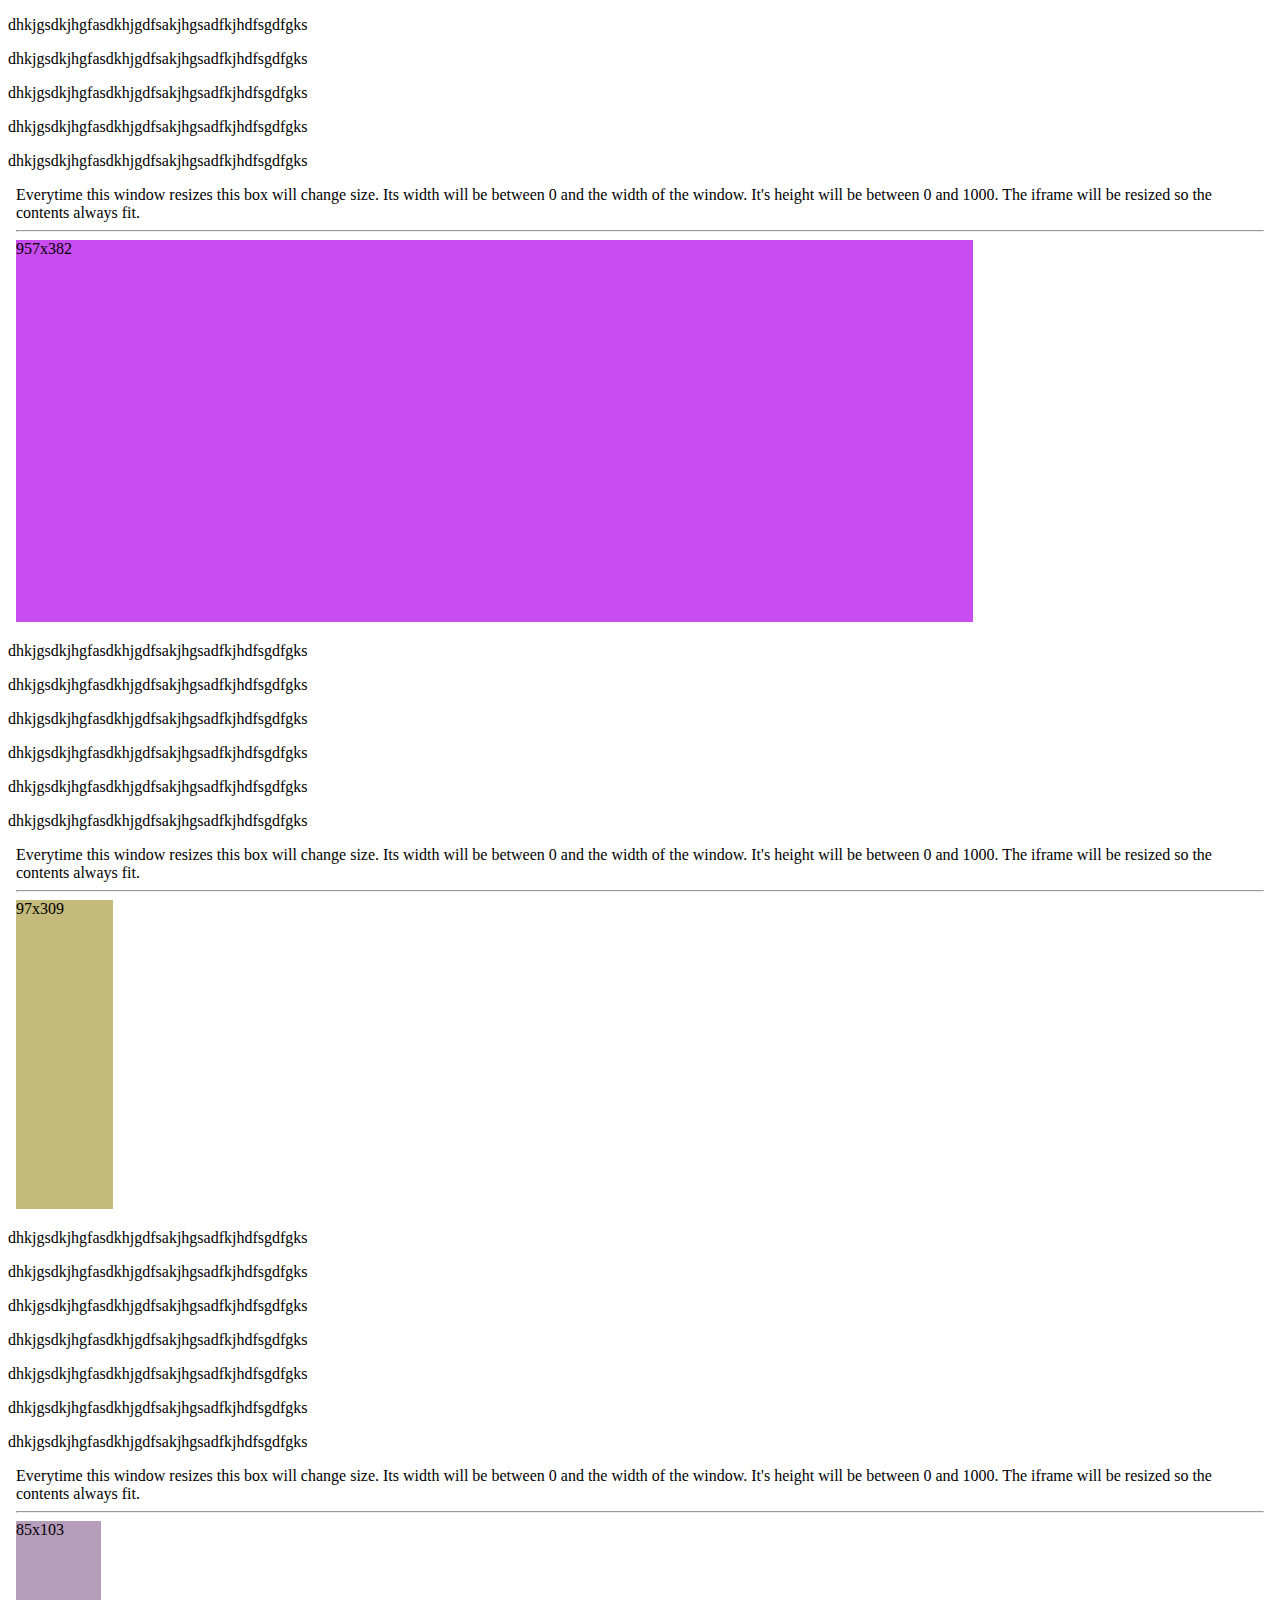
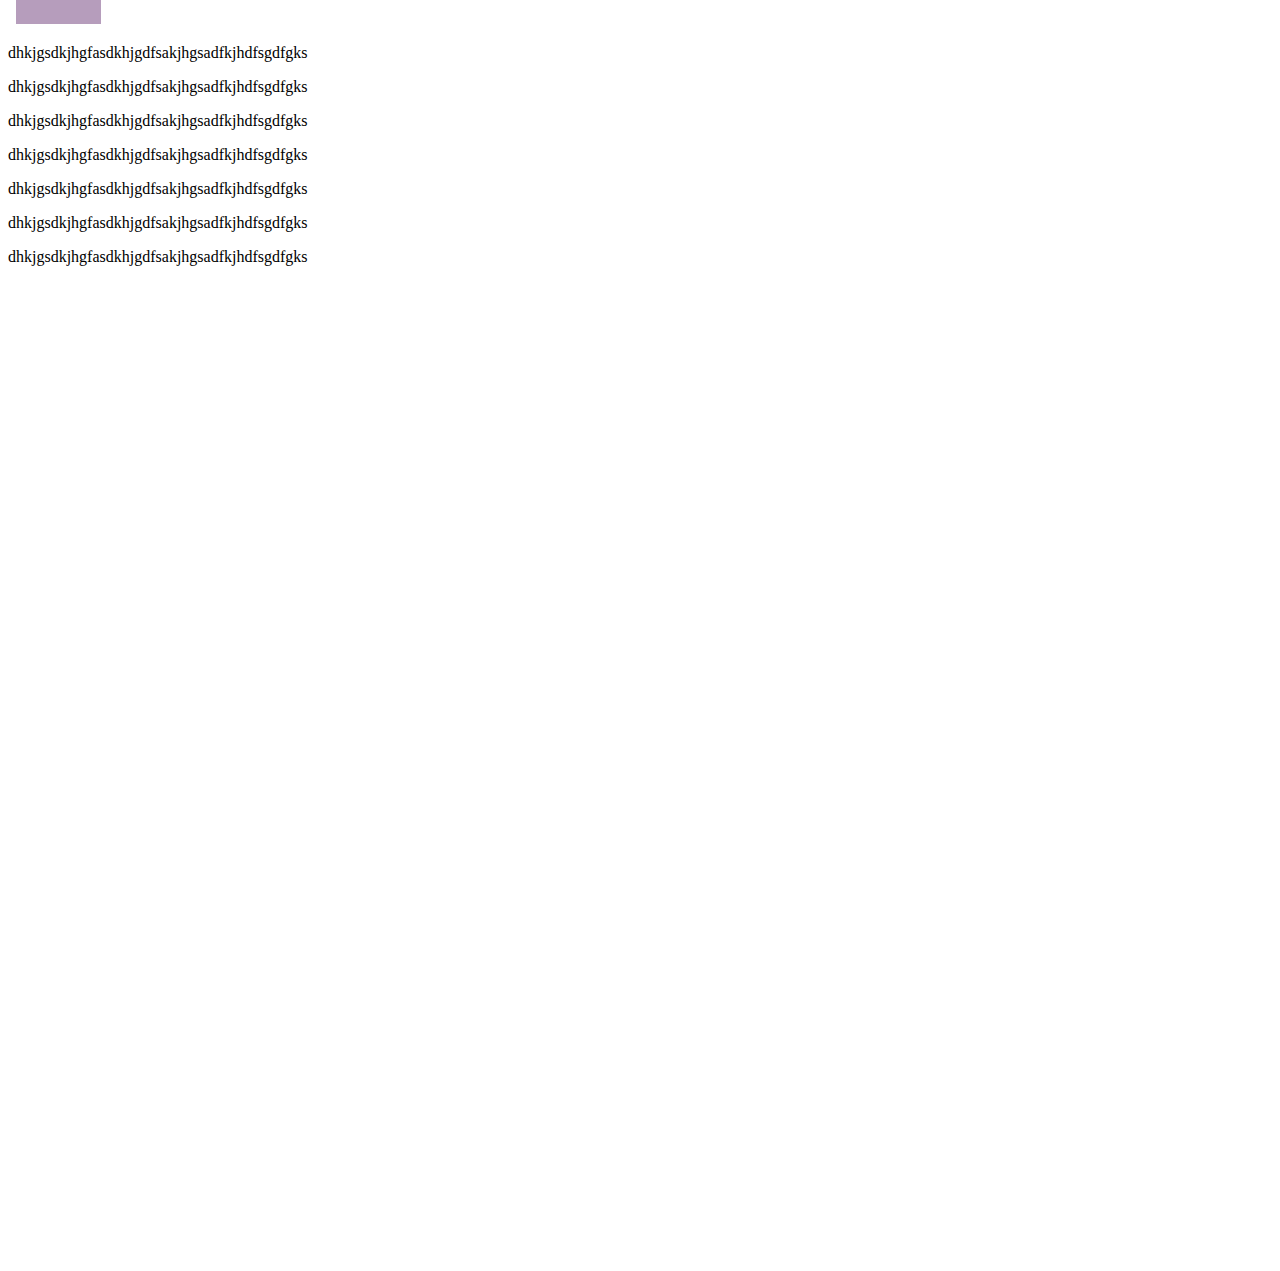
<file: pym/examples/dynamic/index.html>
<!DOCTYPE html>

<html>
<head>
    <meta http-equiv="X-UA-Compatible" content="IE=edge,chrome=1">
    <meta name="viewport" content="width=device-width, initial-scale=1, minimum-scale=1, maximum-scale=1, user-scalable=no" />
</head>
<body>
    <p>dhkjgsdkjhgfasdkhjgdfsakjhgsadfkjhdfsgdfgks</p>
    <p>dhkjgsdkjhgfasdkhjgdfsakjhgsadfkjhdfsgdfgks</p>
    <p>dhkjgsdkjhgfasdkhjgdfsakjhgsadfkjhdfsgdfgks</p>
    <p>dhkjgsdkjhgfasdkhjgdfsakjhgsadfkjhdfsgdfgks</p>
    <p>dhkjgsdkjhgfasdkhjgdfsakjhgsadfkjhdfsgdfgks</p>
    <!-- Put one of these wherever you want a chart -->
    <!-- ID should be unique -->
    <div id="example"></div>
    <p>dhkjgsdkjhgfasdkhjgdfsakjhgsadfkjhdfsgdfgks</p>
    <p>dhkjgsdkjhgfasdkhjgdfsakjhgsadfkjhdfsgdfgks</p>
    <p>dhkjgsdkjhgfasdkhjgdfsakjhgsadfkjhdfsgdfgks</p>
    <p>dhkjgsdkjhgfasdkhjgdfsakjhgsadfkjhdfsgdfgks</p>
    <p>dhkjgsdkjhgfasdkhjgdfsakjhgsadfkjhdfsgdfgks</p>
    <p>dhkjgsdkjhgfasdkhjgdfsakjhgsadfkjhdfsgdfgks</p>
    <!-- Put one of these wherever you want a chart -->
    <!-- ID should be unique -->
    <div id="example2"></div>
    <p>dhkjgsdkjhgfasdkhjgdfsakjhgsadfkjhdfsgdfgks</p>
    <p>dhkjgsdkjhgfasdkhjgdfsakjhgsadfkjhdfsgdfgks</p>
    <p>dhkjgsdkjhgfasdkhjgdfsakjhgsadfkjhdfsgdfgks</p>
    <p>dhkjgsdkjhgfasdkhjgdfsakjhgsadfkjhdfsgdfgks</p>
    <p>dhkjgsdkjhgfasdkhjgdfsakjhgsadfkjhdfsgdfgks</p>
    <p>dhkjgsdkjhgfasdkhjgdfsakjhgsadfkjhdfsgdfgks</p>
    <p>dhkjgsdkjhgfasdkhjgdfsakjhgsadfkjhdfsgdfgks</p>
    <!-- Put one of these wherever you want a chart -->
    <!-- ID should be unique -->
    <div id="example3"></div>
    <p>dhkjgsdkjhgfasdkhjgdfsakjhgsadfkjhdfsgdfgks</p>
    <p>dhkjgsdkjhgfasdkhjgdfsakjhgsadfkjhdfsgdfgks</p>
    <p>dhkjgsdkjhgfasdkhjgdfsakjhgsadfkjhdfsgdfgks</p>
    <p>dhkjgsdkjhgfasdkhjgdfsakjhgsadfkjhdfsgdfgks</p>
    <p>dhkjgsdkjhgfasdkhjgdfsakjhgsadfkjhdfsgdfgks</p>
    <p>dhkjgsdkjhgfasdkhjgdfsakjhgsadfkjhdfsgdfgks</p>
    <p>dhkjgsdkjhgfasdkhjgdfsakjhgsadfkjhdfsgdfgks</p>

    <!-- Put this at the bottom -->
    <script type="text/javascript" src="../../src/pym.js"></script>
    <script>
        var pymParent = new pym.Parent('example', 'child.html', {});
        var another = new pym.Parent('example2', 'child.html', {});
        var third = new window.pym.Parent('example3', 'child.html', {});
    </script>
</body>
</html>
</file>
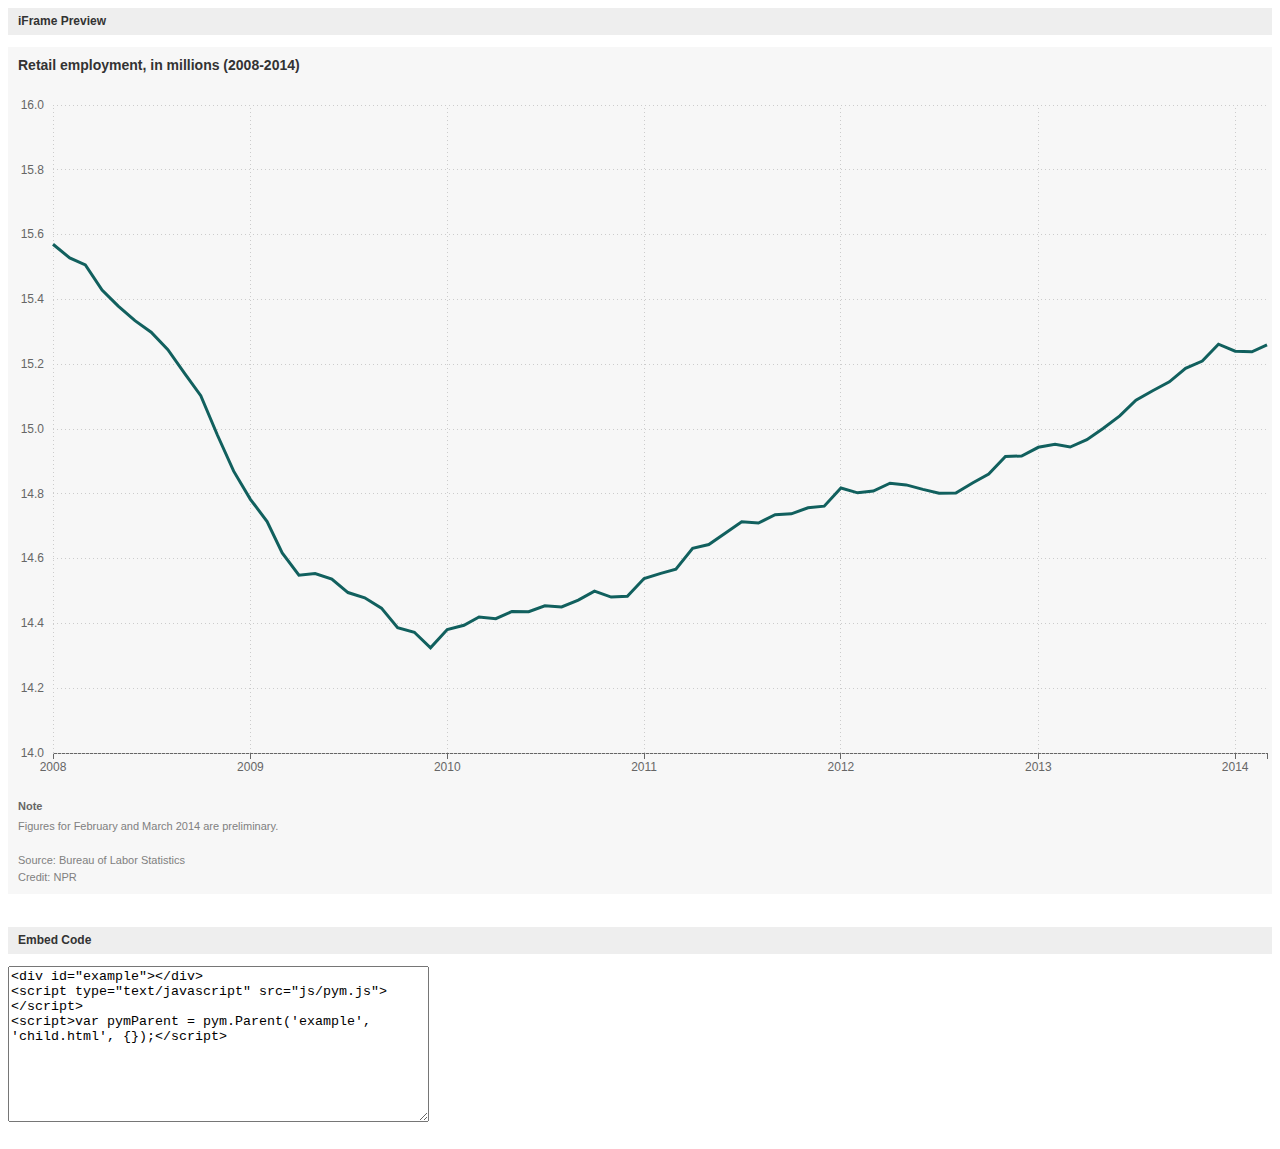
<file: pym/examples/graphic/index.html>
<!DOCTYPE html>
<html>
<head>
    <title>Graphic Embed : NPR</title>
    <meta name="viewport" content="width=device-width, initial-scale=1, minimum-scale=1, maximum-scale=1, user-scalable=no" />
    <style>
        body {
            font: 14px/1.4 Arial, Helvetica, sans-serif;
            color: #333;
        }
        h3 {
            margin: 0 0 1em 0;
            color: #333;
            font-size: 12px;
            background-color: #eee;
            padding: 5px 10px;
        }
        p { margin: 0 0 1em 0; }
        p.note {
            font-size: 12px;
            color: #666;
        }
        textarea {
            display: block;
            margin-bottom: 2em;
        }
        #example {
            margin-bottom: 2em;
        }
    </style>
</head>
<body>

    <h3>iFrame Preview</h3>

    <div id="example"></div>

    <h3>Embed Code</h3>

<!-- textarea contents -->
    <textarea readonly="readonly" rows="10" cols="50">
<div id="example"></div>
<script type="text/javascript" src="js/pym.js"></script>
<script>var pymParent = pym.Parent('example', 'child.html', {});</script>
    </textarea>
<!-- end textarea contents -->

    <script type="text/javascript" src="../../src/pym.js"></script>
    <script>var pymParent = new pym.Parent('example', 'child.html', {});</script>
</body>
</html>
</file>
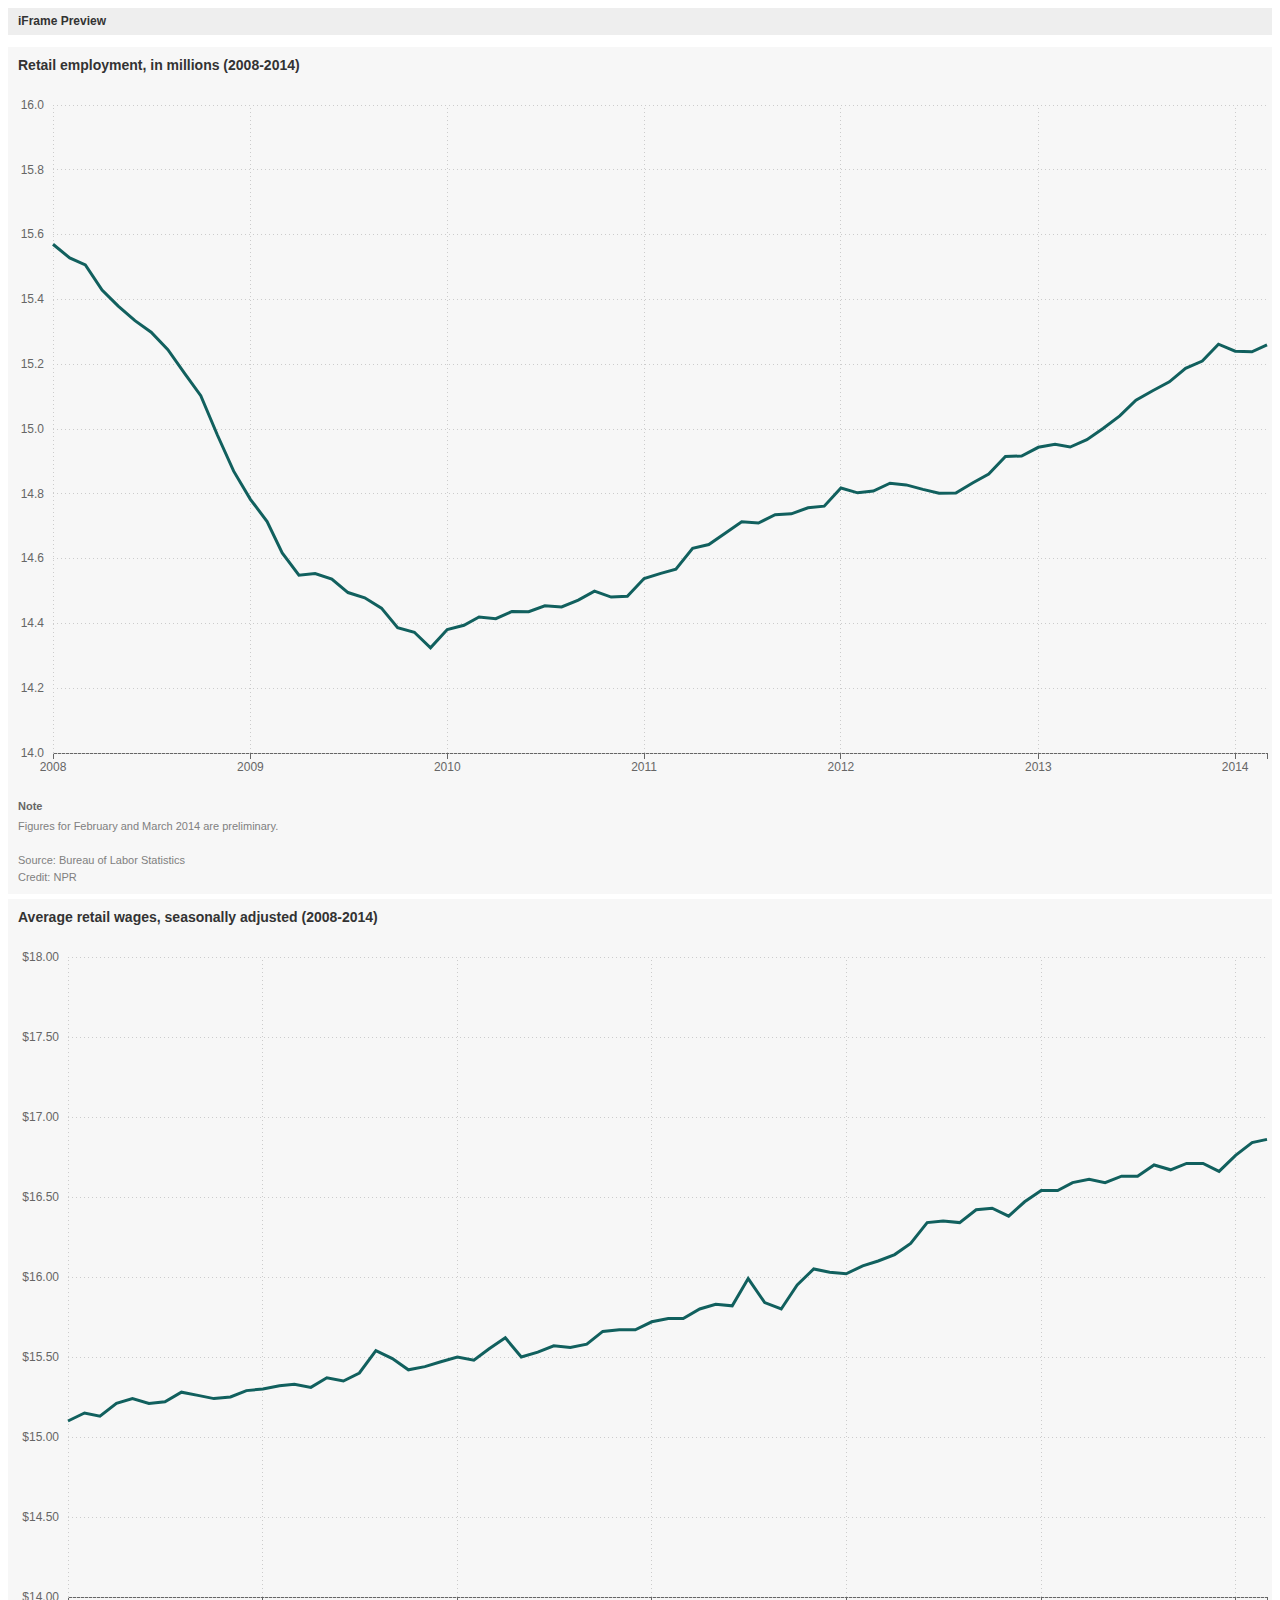
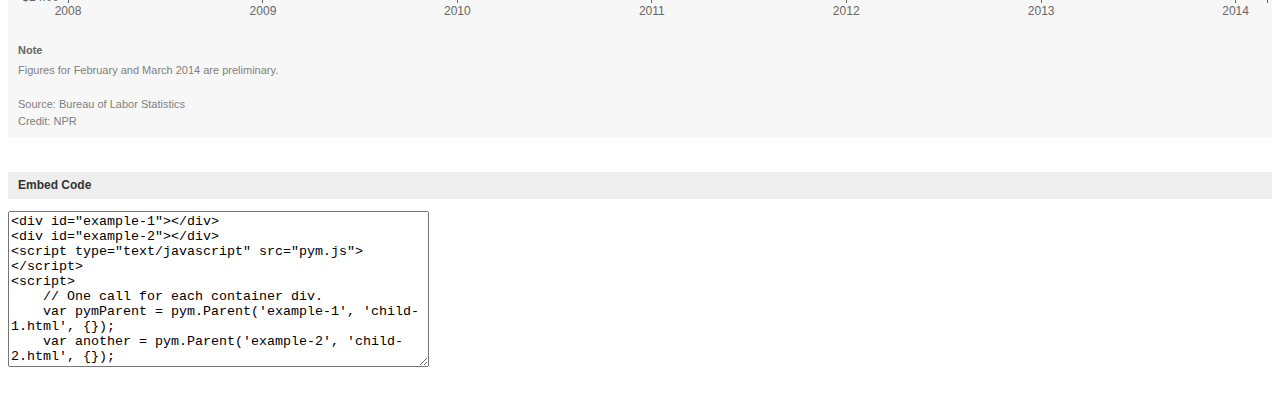
<file: pym/examples/multiple/index.html>
<!DOCTYPE html>
<html>
<head>
    <title>Graphic Embed : NPR</title>
    <meta name="viewport" content="width=device-width, initial-scale=1, minimum-scale=1, maximum-scale=1, user-scalable=no" />
    <style>
        body {
            font: 14px/1.4 Arial, Helvetica, sans-serif;
            color: #333;
        }
        h3 {
            margin: 0 0 1em 0;
            color: #333;
            font-size: 12px;
            background-color: #eee;
            padding: 5px 10px;
        }
        p { margin: 0 0 1em 0; }
        p.note {
            font-size: 12px;
            color: #666;
        }
        textarea {
            display: block;
            margin-bottom: 2em;
        }
        #example-2 {
            margin-bottom: 2em;
        }
    </style>
</head>
<body>

    <h3>iFrame Preview</h3>
    <div id="example-1"></div>
    <div id="example-2"></div>

    <h3>Embed Code</h3>

<!-- textarea contents -->
    <textarea readonly="readonly" rows="10" cols="50">
<div id="example-1"></div>
<div id="example-2"></div>
<script type="text/javascript" src="pym.js"></script>
<script>
    // One call for each container div.
    var pymParent = pym.Parent('example-1', 'child-1.html', {});
    var another = pym.Parent('example-2', 'child-2.html', {});
</script>
    </textarea>
<!-- end textarea contents -->

    <script type="text/javascript" src="../../src/pym.js"></script>
    <script>
        // One call for each container div.
        var pymParent = new pym.Parent('example-1', 'child-1.html', {});
        var another = new pym.Parent('example-2', 'child-2.html', {});
    </script>

</body>
</html>
</file>
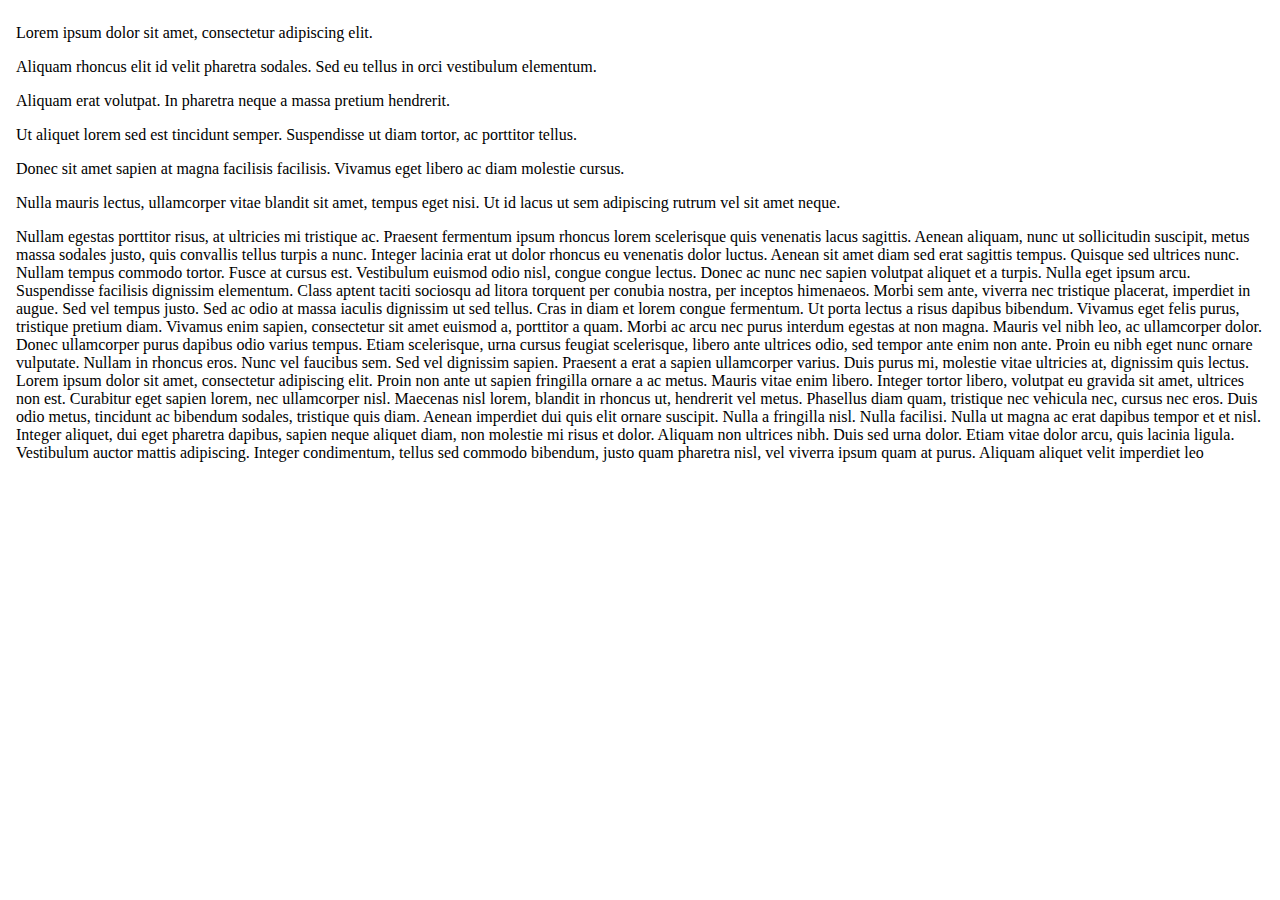
<file: pym/examples/simple/index.html>
<!DOCTYPE html>

<html>
<head>
    <meta http-equiv="X-UA-Compatible" content="IE=edge,chrome=1">
    <meta name="viewport" content="width=device-width, initial-scale=1, minimum-scale=1, maximum-scale=1, user-scalable=no" />

</head>
<body>
    <div id="example"></div>
    <script type="text/javascript" src="../../src/pym.js"></script>
    <script>var pymParent = pym.Parent('example', 'child.html', {});</script>
</body>
</html>
</file>
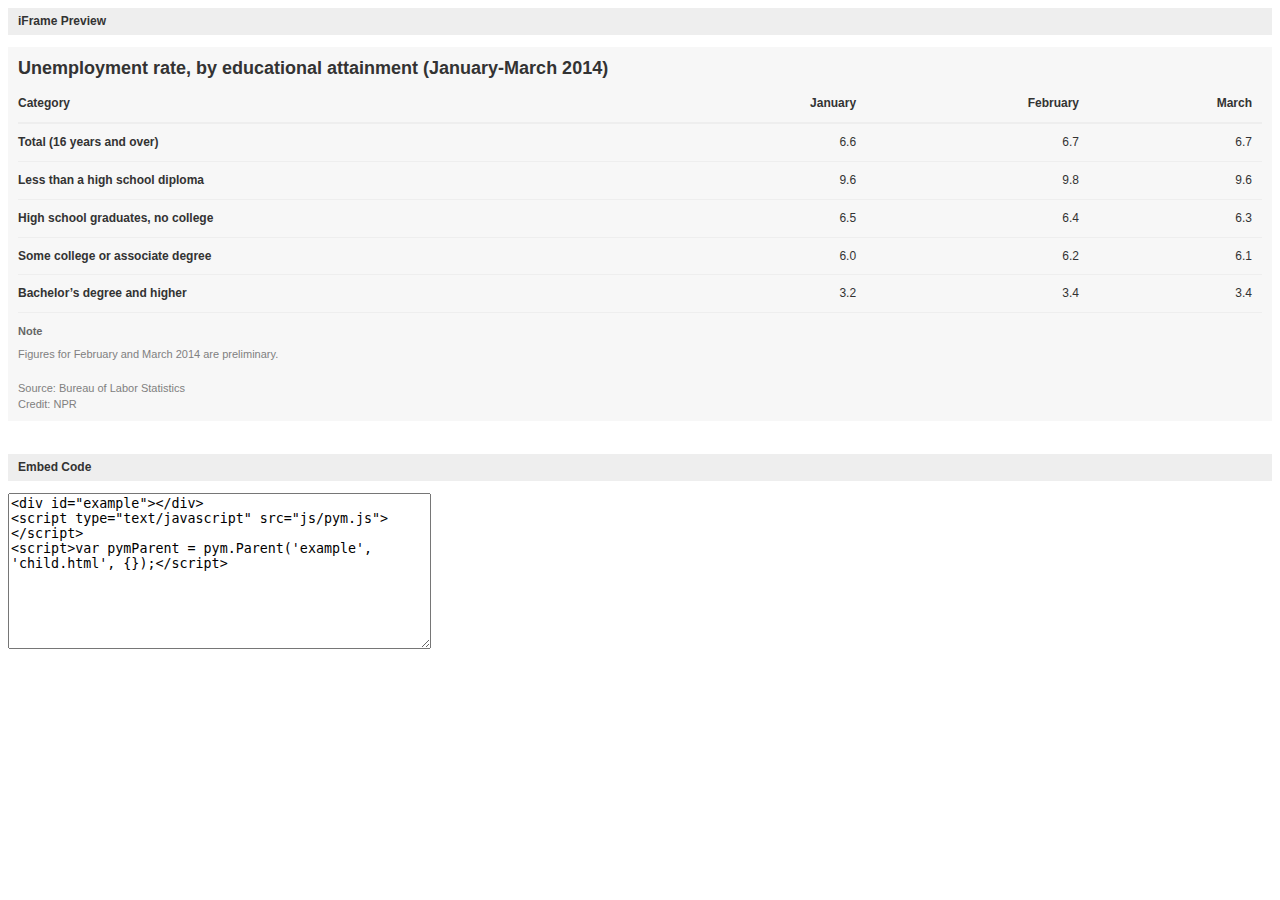
<file: pym/examples/table/index.html>
<!DOCTYPE html>
<html>
<head>
    <title>Graphic Embed : NPR</title>
    <meta name="viewport" content="width=device-width, initial-scale=1, minimum-scale=1, maximum-scale=1, user-scalable=no" />
    <style>
        body {
            font: 14px/1.4 Arial, Helvetica, sans-serif;
            color: #333;
        }
        h3 {
            margin: 0 0 1em 0;
            color: #333;
            font-size: 12px;
            background-color: #eee;
            padding: 5px 10px;
        }
        p { margin: 0 0 1em 0; }
        p.note {
            font-size: 12px;
            color: #666;
        }
        textarea {
            display: block;
            margin-bottom: 2em;
        }
        #example {
            margin-bottom: 2em;
        }
    </style>
</head>
<body>
    <h3>iFrame Preview</h3>

    <div id="example"></div>

    <h3>Embed Code</h3>

<!-- textarea contents -->
    <textarea readonly="readonly" rows="10" cols="50">
<div id="example"></div>
<script type="text/javascript" src="js/pym.js"></script>
<script>var pymParent = pym.Parent('example', 'child.html', {});</script>
    </textarea>
<!-- end textarea contents -->


    <script type="text/javascript" src="../../src/pym.js"></script>
    <script>
        var pymParent = new pym.Parent('example', 'child.html', {});
    </script>

</body>
</html>
</file>
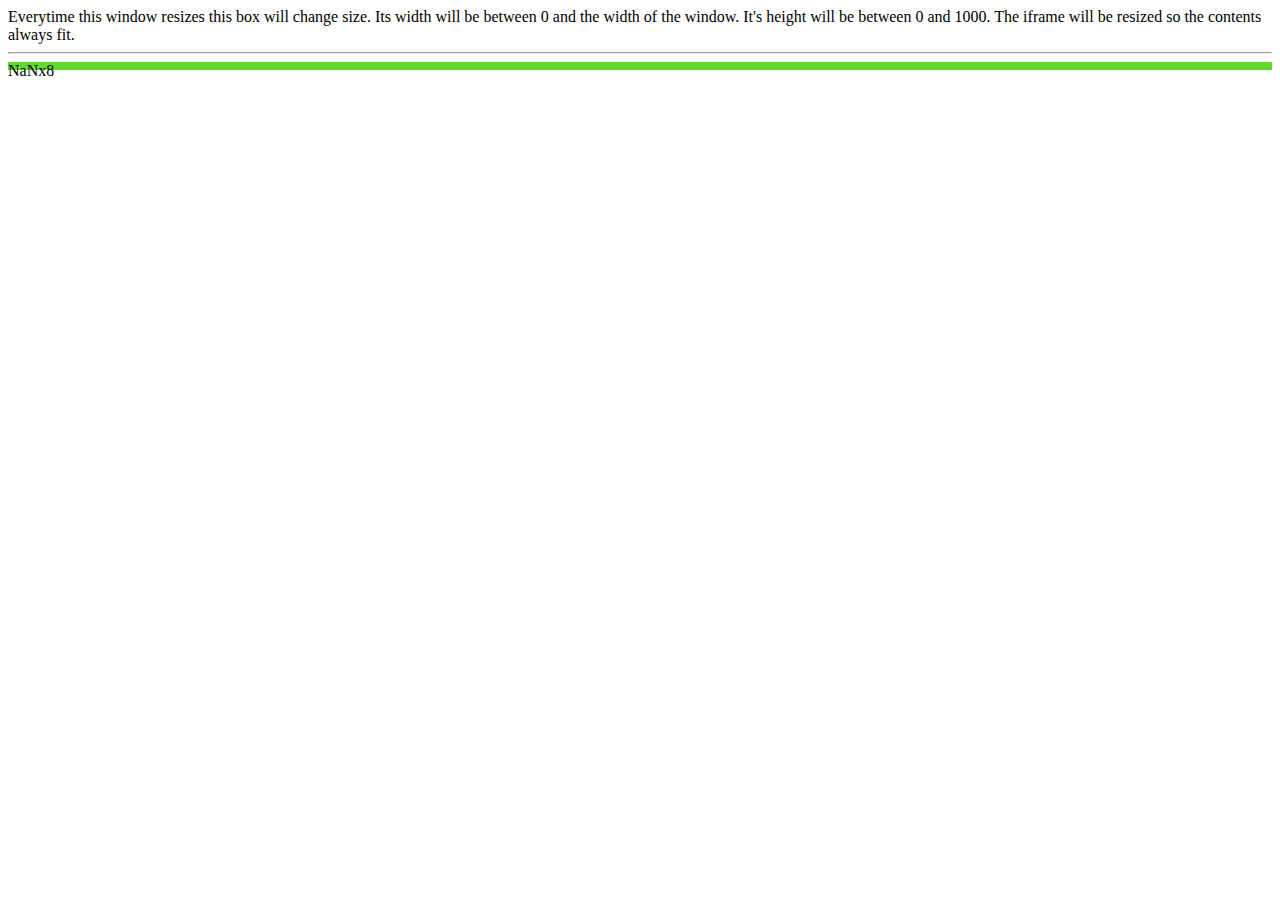
<file: pym/examples/dynamic/child.html>
<!DOCTYPE html>

<html>
<head>
    <meta http-equiv="X-UA-Compatible" content="IE=edge,chrome=1">
    <meta name="viewport" content="width=device-width, initial-scale=1, minimum-scale=1, maximum-scale=1, user-scalable=no" />
</head>
<body>
    Everytime this window resizes this box will change size. Its width will be between 0 and the width of the window. It's height will be between 0 and 1000. The iframe will be resized so the contents always fit.

    <hr />

    <div id="box">
        <span id="dimensions"></span>
    </div>

    <script src="https://ajax.googleapis.com/ajax/libs/jquery/1.8.0/jquery.min.js"></script>
    <script type="text/javascript" src="../../src/pym.js"></script>
    <script type="text/javascript">
        var $box = $('#box');
        var $dimensions = $('#dimensions');

        // This is the callback function.
        // In this case, it's drawing boxes. But you can do ANYTHING.
        // Note: This is called with the width of the parent as an argument.
        function drawBox(width) {
            var boxWidth = Math.floor(Math.random() * width);
            var boxHeight = Math.floor(Math.random() * 1000);
            var color = '#' + Math.floor(Math.random()*16777215).toString(16);

            $box.css({
                'width': boxWidth + 'px',
                'height': boxHeight + 'px',
                'background-color': color
            });

            $dimensions.text(boxWidth + 'x' + boxHeight);
        }

        var pymChild = new pym.Child({ renderCallback: drawBox });
    </script>
</body>
</html>
</file>
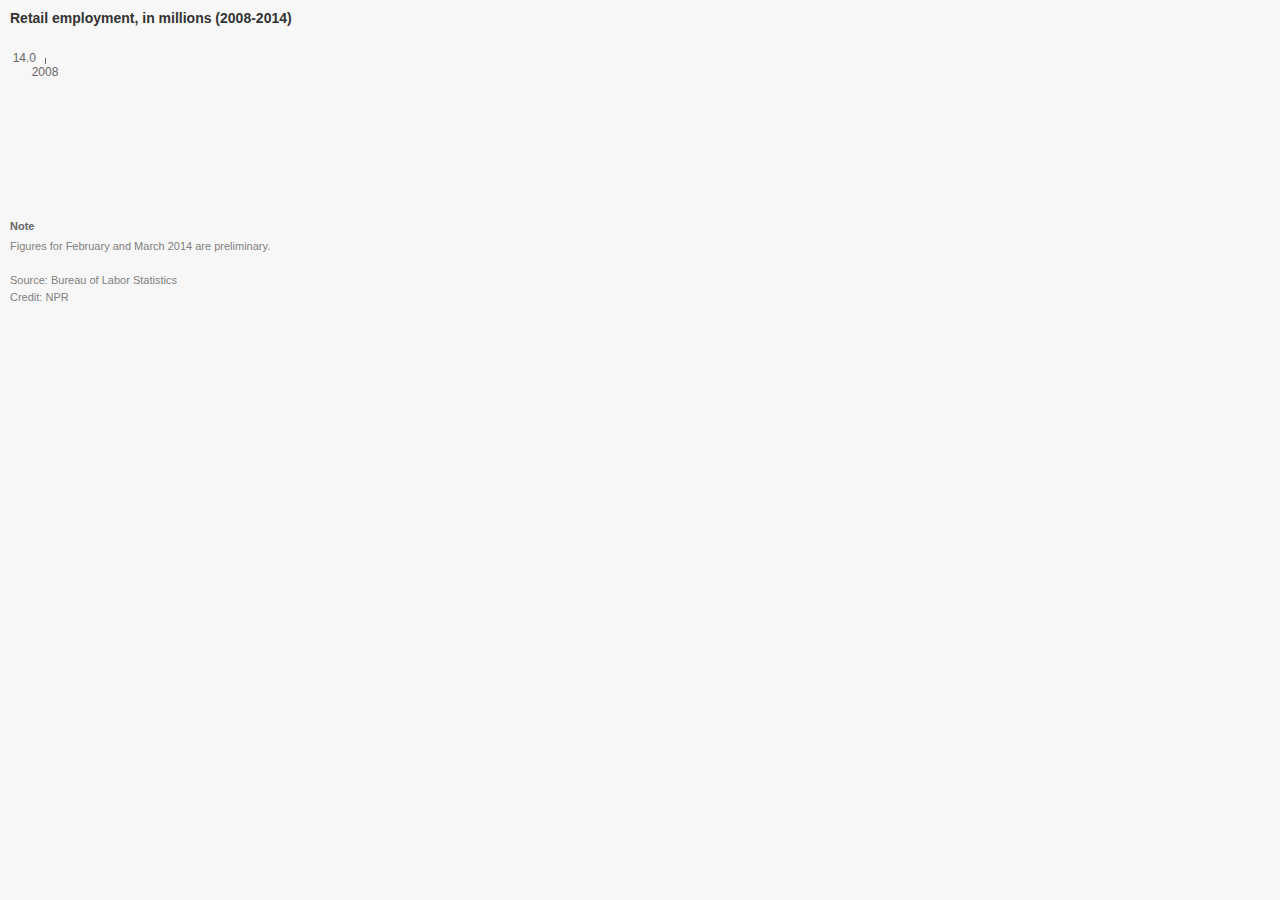
<file: pym/examples/graphic/child.html>
<!DOCTYPE html>
<html lang="en">

<head>
    <title>Responsive iFrame Test With Graphic</title>

    <meta name="description" content="">
    <meta http-equiv="X-UA-Compatible" content="IE=edge" />
    <meta name="viewport" content="width=device-width, initial-scale=1, minimum-scale=1, maximum-scale=1, user-scalable=no" />
    <meta http-equiv="content-type" content="text/html; charset=utf-8" />
    <link rel="shortcut icon" href="http://media.npr.org/favicon.ico" />

    <style type="text/css">
        /* base styles */
        html { -webkit-text-size-adjust: none; /* prevent font scaling in landscape */ }

        body {
            margin: 0;
            padding: 10px;
            background-color: #F7F7F7;
            font-family: Arial, Helvetica, sans-serif;
        }

        h1 {
            margin: 0 0 22px 0;
            font-size: 14px;
            color: #333;
        }

        h3 {
            font-weight: normal;
            color: #333;
            font-size: 16px;
            margin: 0 0 11px 0;
        }

        a, a:link, a:visited {
            color: #4774CC;
            text-decoration: none;
        }
        a:hover, a:active { opacity: 0.7; }

        .footnotes { margin-bottom: 20px; }
        .footnotes h4 {
            margin: 2px 0 7px 0;
            color: #666;
            font-size: 11px;
        }
        .footnotes p,
        .footer p {
            margin: 2px 0 0 0;
            font-size: 11px;
            line-height: 1.3;
            color: #808080;
        }

        /* chart */
        #graphic {
            width: 100%;
        }
        #graphic:before,
        #graphic:after {
            content: " "; /* 1 */
            display: table; /* 2 */
        }
        #graphic:after { clear: both; }

        #graphic img {
            max-width: 100%;
            height: auto;
        }

        #graphic svg {
            font-family: Arial, Helvetica, sans-serif;
            margin-bottom: 1em;
        }
        #graphic .axis {
            font-size: 12px;
            fill: #666;
        }
        #graphic .axis path,
        #graphic .axis line {
            fill: none;
            stroke: #666;
            shape-rendering: crispEdges;
        }
        #graphic .axis.y path { display: none; }
        #graphic .axis.y .tick line { display: none; }
        #graphic .grid path { display: none; }
        #graphic .grid .tick {
            stroke: #ccc;
            stroke-dasharray: 1px 3px;
            stroke-width: 1px;
            shape-rendering: crispEdges;
        }
        #graphic .line {
            fill: none;
            stroke-width: 3px;
        }

        #graphic .bars rect { fill: #17807E; }
        #graphic .label text,
        #graphic .value text {
            font-weight: normal;
            font-size: 12px;
            fill: #333;
            text-align: right;
        }
        #graphic .value text {
            fill: #fff;
            font-size: 11px;
        }

        #graphic .key {
            font-family: Arial, Helvetica, sans-serif;
            margin: 0 0 1em 0;
            padding: 0;
            list-style-type: none;
        }

        #graphic .key .key-item {
            display: inline-block;
            margin: 0 18px 0 0;
            padding: 0;
            line-height: 15px;
        }

        #graphic .key .key-item b {
            display: inline-block;
            width: 15px;
            height: 15px;
            margin-right: 6px;
            float: left;
        }

        #graphic .key .key-item label {
            white-space: nowrap;
            font-size: 12px;
            color: #333;
            font-weight: normal;
        }

        .line-0 { stroke: #11605E; }
        .line-1 { stroke: #8BC0BF; }

        .key-0 b { background-color: #11605E; }
        .key-1 b { background-color: #8BC0BF; }
    </style>

</head>
<body>
    <h1>Retail employment, in millions (2008-2014)</h1>

    <div id="graphic"><img src="fallback.png" alt="[Chart]" /></div>

    <div class="footnotes">
        <h4>Note</h4>
        <p>Figures for February and March 2014 are preliminary.</p>
    </div>

    <div class="footer">
        <p>Source: Bureau of Labor Statistics</p>
        <p>Credit: NPR</p>
    </div>


    <script src="js/lib/jquery.js" type="text/javascript"></script>
    <script src="js/lib/d3.v3.min.js" type="text/javascript"></script>
    <script src="js/lib/modernizr.svg.min.js" type="text/javascript"></script>
    <script src="../../src/pym.js" type="text/javascript"></script>
    <script src="js/graphic.js" type="text/javascript"></script>
</body>
</html>
</file>
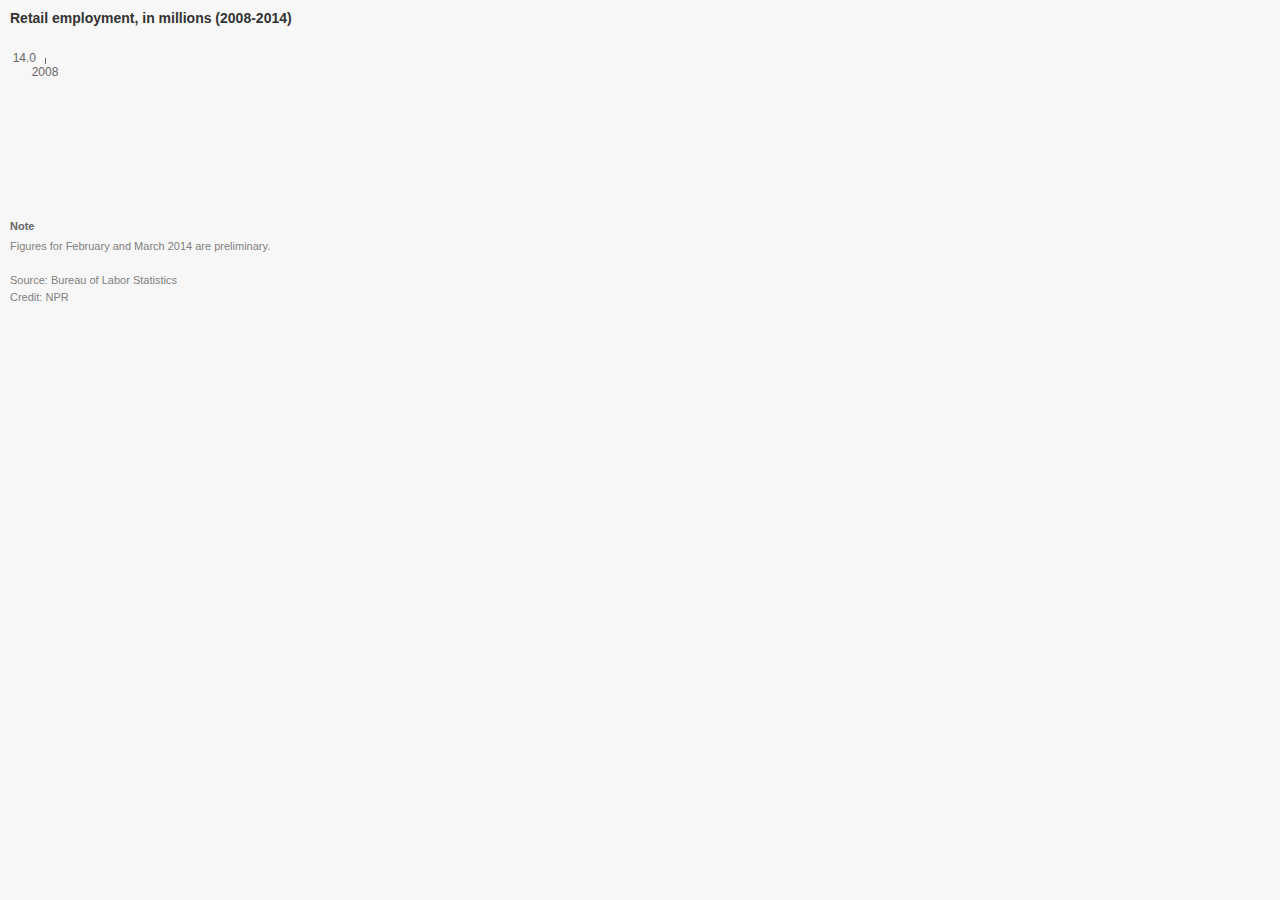
<file: pym/examples/multiple/child-1.html>
<!DOCTYPE html>
<html lang="en">

<head>
    <title>Responsive iFrame Test With Graphic</title>

    <meta name="description" content="">
    <meta http-equiv="X-UA-Compatible" content="IE=edge" />
    <meta name="viewport" content="width=device-width, initial-scale=1, minimum-scale=1, maximum-scale=1, user-scalable=no" />
    <meta http-equiv="content-type" content="text/html; charset=utf-8" />
    <link rel="shortcut icon" href="http://media.npr.org/favicon.ico" />

    <style type="text/css">
        /* base styles */
        html { -webkit-text-size-adjust: none; /* prevent font scaling in landscape */ }

        body {
            margin: 0;
            padding: 10px;
            background-color: #F7F7F7;
            font-family: Arial, Helvetica, sans-serif;
        }

        h1 {
            margin: 0 0 22px 0;
            font-size: 14px;
            color: #333;
        }

        h3 {
            font-weight: normal;
            color: #333;
            font-size: 16px;
            margin: 0 0 11px 0;
        }

        a, a:link, a:visited {
            color: #4774CC;
            text-decoration: none;
        }
        a:hover, a:active { opacity: 0.7; }

        .footnotes { margin-bottom: 20px; }
        .footnotes h4 {
            margin: 2px 0 7px 0;
            color: #666;
            font-size: 11px;
        }
        .footnotes p,
        .footer p {
            margin: 2px 0 0 0;
            font-size: 11px;
            line-height: 1.3;
            color: #808080;
        }

        /* chart */
        #graphic {
            width: 100%;
        }
        #graphic:before,
        #graphic:after {
            content: " "; /* 1 */
            display: table; /* 2 */
        }
        #graphic:after { clear: both; }

        #graphic img {
            max-width: 100%;
            height: auto;
        }

        #graphic svg {
            font-family: Arial, Helvetica, sans-serif;
            margin-bottom: 1em;
        }
        #graphic .axis {
            font-size: 12px;
            fill: #666;
        }
        #graphic .axis path,
        #graphic .axis line {
            fill: none;
            stroke: #666;
            shape-rendering: crispEdges;
        }
        #graphic .axis.y path { display: none; }
        #graphic .axis.y .tick line { display: none; }
        #graphic .grid path { display: none; }
        #graphic .grid .tick {
            stroke: #ccc;
            stroke-dasharray: 1px 3px;
            stroke-width: 1px;
            shape-rendering: crispEdges;
        }
        #graphic .line {
            fill: none;
            stroke-width: 3px;
        }

        #graphic .bars rect { fill: #17807E; }
        #graphic .label text,
        #graphic .value text {
            font-weight: normal;
            font-size: 12px;
            fill: #333;
            text-align: right;
        }
        #graphic .value text {
            fill: #fff;
            font-size: 11px;
        }

        #graphic .key {
            font-family: Arial, Helvetica, sans-serif;
            margin: 0 0 1em 0;
            padding: 0;
            list-style-type: none;
        }

        #graphic .key .key-item {
            display: inline-block;
            margin: 0 18px 0 0;
            padding: 0;
            line-height: 15px;
        }

        #graphic .key .key-item b {
            display: inline-block;
            width: 15px;
            height: 15px;
            margin-right: 6px;
            float: left;
        }

        #graphic .key .key-item label {
            white-space: nowrap;
            font-size: 12px;
            color: #333;
            font-weight: normal;
        }

        .line-0 { stroke: #11605E; }
        .line-1 { stroke: #8BC0BF; }

        .key-0 b { background-color: #11605E; }
        .key-1 b { background-color: #8BC0BF; }
    </style>

</head>
<body>
    <h1>Retail employment, in millions (2008-2014)</h1>

    <div id="graphic"><img src="fallback-1.png" alt="[Chart]" /></div>

    <div class="footnotes">
        <h4>Note</h4>
        <p>Figures for February and March 2014 are preliminary.</p>
    </div>

    <div class="footer">
        <p>Source: Bureau of Labor Statistics</p>
        <p>Credit: NPR</p>
    </div>


    <script src="js/lib/jquery.js" type="text/javascript"></script>
    <script src="js/lib/d3.v3.min.js" type="text/javascript"></script>
    <script src="js/lib/modernizr.svg.min.js" type="text/javascript"></script>
    <script src="../../src/pym.js" type="text/javascript"></script>
    <script src="js/graphic-1.js" type="text/javascript"></script>
</body>
</html>
</file>
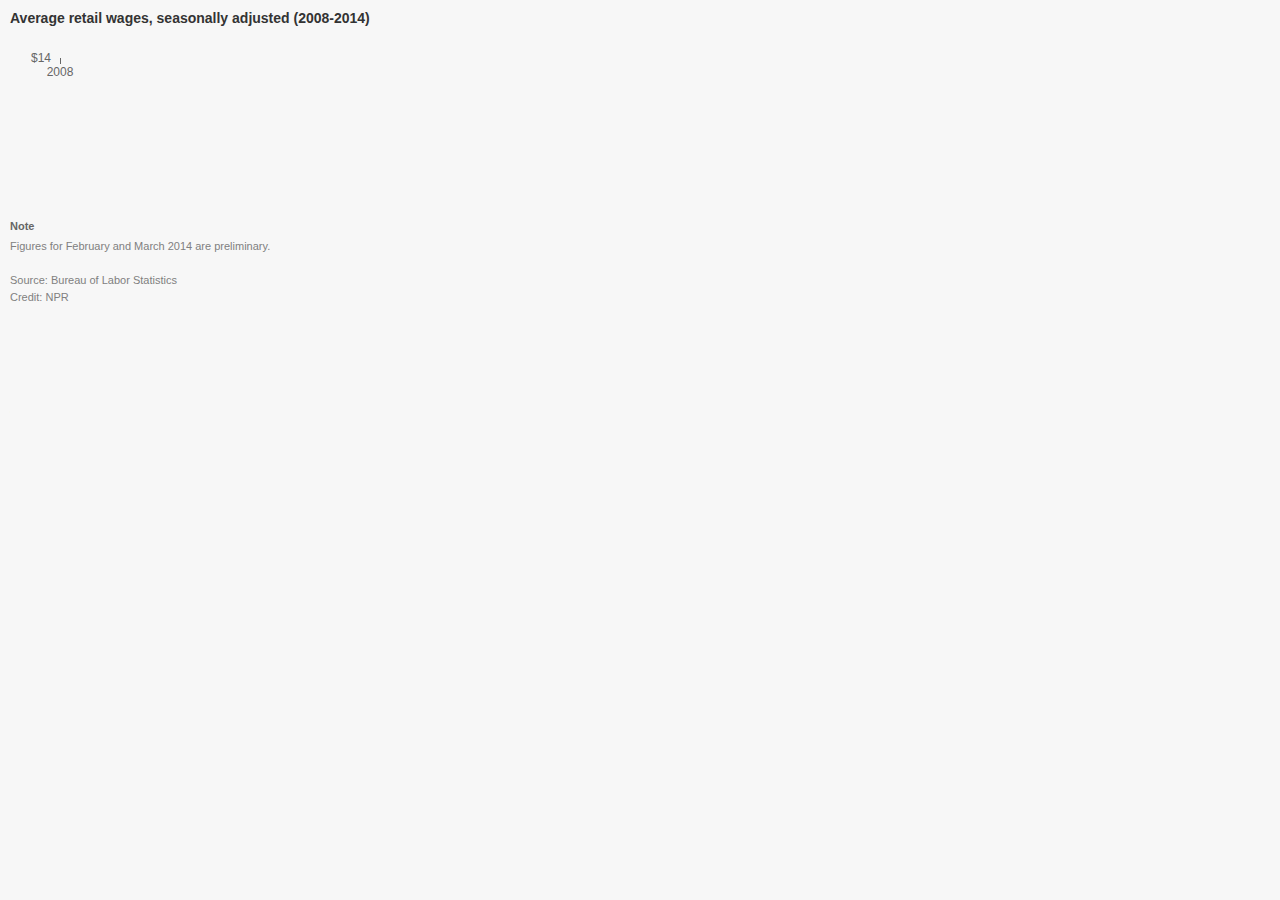
<file: pym/examples/multiple/child-2.html>
<!DOCTYPE html>
<html lang="en">

<head>
    <title>Responsive iFrame Test With Graphic</title>

    <meta name="description" content="">
    <meta http-equiv="X-UA-Compatible" content="IE=edge" />
    <meta name="viewport" content="width=device-width, initial-scale=1, minimum-scale=1, maximum-scale=1, user-scalable=no" />
    <meta http-equiv="content-type" content="text/html; charset=utf-8" />
    <link rel="shortcut icon" href="http://media.npr.org/favicon.ico" />

    <style type="text/css">
        /* base styles */
        html { -webkit-text-size-adjust: none; /* prevent font scaling in landscape */ }

        body {
            margin: 0;
            padding: 10px;
            background-color: #F7F7F7;
            font-family: Arial, Helvetica, sans-serif;
        }

        h1 {
            margin: 0 0 22px 0;
            font-size: 14px;
            color: #333;
        }

        h3 {
            font-weight: normal;
            color: #333;
            font-size: 16px;
            margin: 0 0 11px 0;
        }

        a, a:link, a:visited {
            color: #4774CC;
            text-decoration: none;
        }
        a:hover, a:active { opacity: 0.7; }

        .footnotes { margin-bottom: 20px; }
        .footnotes h4 {
            margin: 2px 0 7px 0;
            color: #666;
            font-size: 11px;
        }
        .footnotes p,
        .footer p {
            margin: 2px 0 0 0;
            font-size: 11px;
            line-height: 1.3;
            color: #808080;
        }

        /* chart */
        #graphic {
            width: 100%;
        }
        #graphic:before,
        #graphic:after {
            content: " "; /* 1 */
            display: table; /* 2 */
        }
        #graphic:after { clear: both; }

        #graphic img {
            max-width: 100%;
            height: auto;
        }

        #graphic svg {
            font-family: Arial, Helvetica, sans-serif;
            margin-bottom: 1em;
        }
        #graphic .axis {
            font-size: 12px;
            fill: #666;
        }
        #graphic .axis path,
        #graphic .axis line {
            fill: none;
            stroke: #666;
            shape-rendering: crispEdges;
        }
        #graphic .axis.y path { display: none; }
        #graphic .axis.y .tick line { display: none; }
        #graphic .grid path { display: none; }
        #graphic .grid .tick {
            stroke: #ccc;
            stroke-dasharray: 1px 3px;
            stroke-width: 1px;
            shape-rendering: crispEdges;
        }
        #graphic .line {
            fill: none;
            stroke-width: 3px;
        }

        #graphic .bars rect { fill: #17807E; }
        #graphic .label text,
        #graphic .value text {
            font-weight: normal;
            font-size: 12px;
            fill: #333;
            text-align: right;
        }
        #graphic .value text {
            fill: #fff;
            font-size: 11px;
        }

        #graphic .key {
            font-family: Arial, Helvetica, sans-serif;
            margin: 0 0 1em 0;
            padding: 0;
            list-style-type: none;
        }

        #graphic .key .key-item {
            display: inline-block;
            margin: 0 18px 0 0;
            padding: 0;
            line-height: 15px;
        }

        #graphic .key .key-item b {
            display: inline-block;
            width: 15px;
            height: 15px;
            margin-right: 6px;
            float: left;
        }

        #graphic .key .key-item label {
            white-space: nowrap;
            font-size: 12px;
            color: #333;
            font-weight: normal;
        }

        .line-0 { stroke: #11605E; }
        .line-1 { stroke: #8BC0BF; }

        .key-0 b { background-color: #11605E; }
        .key-1 b { background-color: #8BC0BF; }
    </style>

</head>
<body>
    <h1>Average retail wages, seasonally adjusted (2008-2014)</h1>

    <div id="graphic"><img src="fallback-2.png" alt="[Chart]" /></div>

    <div class="footnotes">
        <h4>Note</h4>
        <p>Figures for February and March 2014 are preliminary.</p>
    </div>

    <div class="footer">
        <p>Source: Bureau of Labor Statistics</p>
        <p>Credit: NPR</p>
    </div>


    <script src="js/lib/jquery.js" type="text/javascript"></script>
    <script src="js/lib/d3.v3.min.js" type="text/javascript"></script>
    <script src="js/lib/modernizr.svg.min.js" type="text/javascript"></script>
    <script src="../../src/pym.js" type="text/javascript"></script>
    <script src="js/graphic-2.js" type="text/javascript"></script>
</body>
</html>
</file>
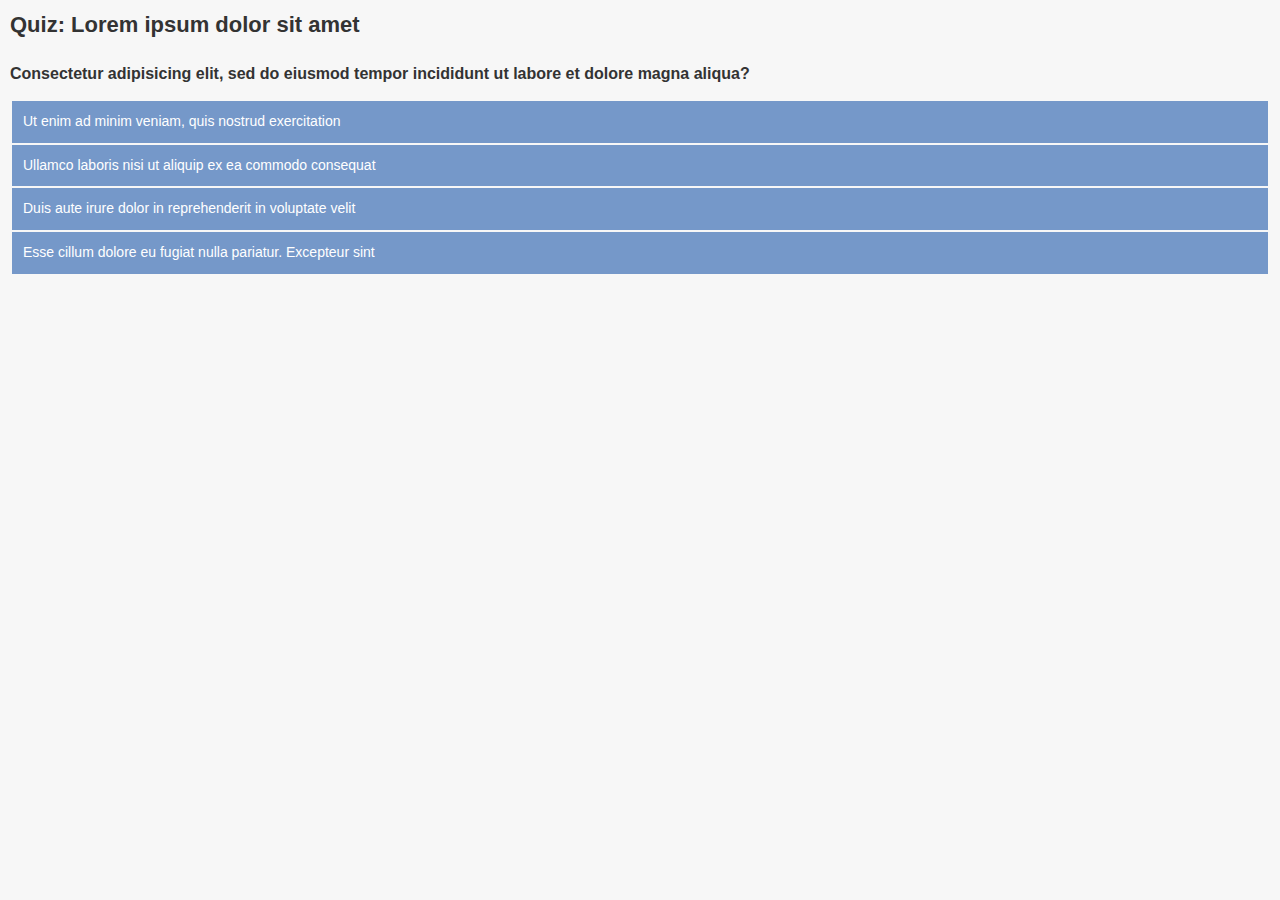
<file: pym/examples/quiz/child.html>
<!DOCTYPE html>
<html lang="en">

<head>
    <title>Responsive iFrame Test With Quiz</title>

    <meta name="description" content="">
    <meta http-equiv="X-UA-Compatible" content="IE=edge" />
    <meta name="viewport" content="width=device-width, initial-scale=1, minimum-scale=1, maximum-scale=1, user-scalable=no" />
    <meta http-equiv="content-type" content="text/html; charset=utf-8" />
    <link rel="shortcut icon" href="http://media.npr.org/favicon.ico" />

    <style type="text/css">
        /* base styles */
        html { -webkit-text-size-adjust: none; /* prevent font scaling in landscape */ }

        body {
            margin: 0;
            padding: 10px;
            background-color: #F7F7F7;
            font: 14px/1.4 Arial, Helvetica, sans-serif;
            color: #333;
        }

        h1 {
            margin: 0 0 22px 0;
            font-size: 22px;
            color: #333;
        }

        a, a:link, a:visited {
            color: #4774CC;
            text-decoration: none;
        }
        a:hover, a:active { opacity: 0.7; }

        /* quiz */
        .question {
        }
        .question .q {
            font-weight: bold;
            font-size: 16px;
        }
        .question ul {
            margin: 0;
            padding: 0;
            list-style-type: none;
        }
        .question li {
            cursor: pointer;
            margin: 2px;
            padding: 11px;
            background-color: #7598C9;
            color: #fff;
        }
        .question li:hover {
            opacity: 0.7;
        }
        .question.answered li {
            opacity: 0.3;
            cursor: default;
        }
        .question.answered li.correct {
            font-weight: bold;
            color: #fff;
            opacity: 1;
        }
        .answer {
            margin: 22px 0 0 0;
            font-style: italic;
            display: none;
            color: #666;
            font-size: 12px;
        }
    </style>

</head>
<body>
    <h1>Quiz: Lorem ipsum dolor sit amet</h1>

    <div class="question">
        <p class="q">Consectetur adipisicing elit, sed do eiusmod tempor incididunt ut labore et dolore magna aliqua?</p>
        <ul class="options">
            <li>Ut enim ad minim veniam, quis nostrud exercitation</li>
            <li class="correct">Ullamco laboris nisi ut aliquip ex ea commodo consequat</li>
            <li>Duis aute irure dolor in reprehenderit in voluptate velit</li>
            <li>Esse cillum dolore eu fugiat nulla pariatur. Excepteur sint</li>
        </ul>
        <p class="answer"><strong>Closing Statement:</strong> Consectetur adipisicing elit, sed do eiusmod tempor incididunt ut labore et dolore magna aliqua? Lorem ipsum dolor sit amet. Consectetur adipisicing elit, sed do eiusmod tempor incididunt ut labore et dolore magna aliqua? Lorem ipsum dolor sit amet.</p>
    </div>


    <script src="js/lib/jquery.js" type="text/javascript"></script>
    <script src="../../src/pym.js" type="text/javascript"></script>
    <script src="js/graphic.js" type="text/javascript"></script>
</body>
</html>
</file>
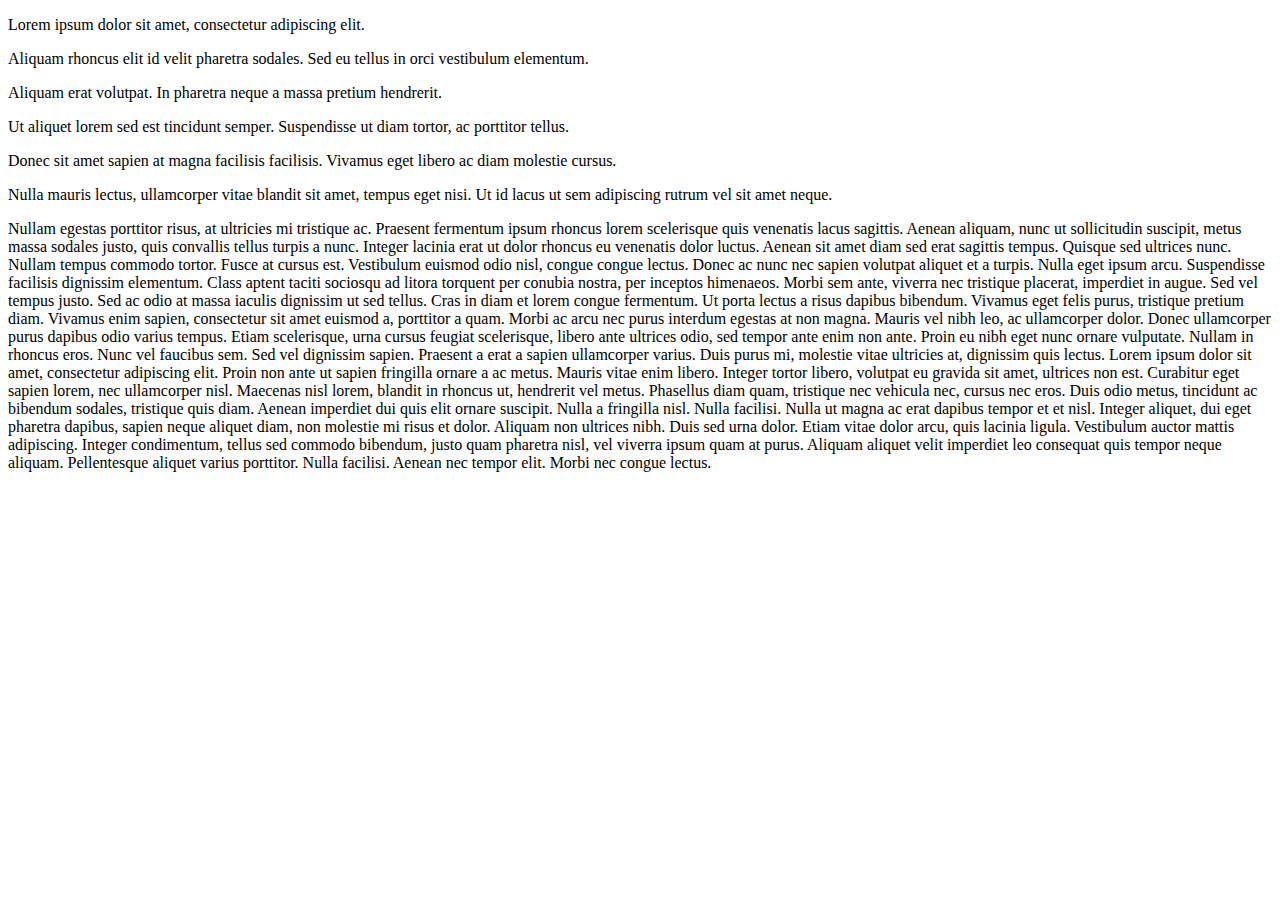
<file: pym/examples/simple/child.html>
<!DOCTYPE html>

<html>
<head>
    <meta http-equiv="X-UA-Compatible" content="IE=edge,chrome=1">
    <meta name="viewport" content="width=device-width, initial-scale=1, minimum-scale=1, maximum-scale=1, user-scalable=no" />
</head>
<body>
    <div>
        <p>Lorem ipsum dolor sit amet, consectetur adipiscing elit.</p>
        <p>Aliquam rhoncus elit id velit pharetra sodales. Sed eu tellus in orci vestibulum elementum.</p>
        <p>Aliquam erat volutpat. In pharetra neque a massa pretium hendrerit.</p>
        <p>Ut aliquet lorem sed est tincidunt semper. Suspendisse ut diam tortor, ac porttitor tellus.</p>
        <p>Donec sit amet sapien at magna facilisis facilisis. Vivamus eget libero ac diam molestie cursus.</p>
        <p>Nulla mauris lectus, ullamcorper vitae blandit sit amet, tempus eget nisi. Ut id lacus ut sem adipiscing rutrum vel sit amet neque.</p>
        <p>Nullam egestas porttitor risus, at ultricies mi tristique ac. Praesent fermentum ipsum rhoncus lorem scelerisque quis venenatis lacus sagittis. Aenean aliquam, nunc ut sollicitudin suscipit, metus massa sodales justo, quis convallis tellus turpis a nunc. Integer lacinia erat ut dolor rhoncus eu venenatis dolor luctus. Aenean sit amet diam sed erat sagittis tempus. Quisque sed ultrices nunc. Nullam tempus commodo tortor. Fusce at cursus est. Vestibulum euismod odio nisl, congue congue lectus. Donec ac nunc nec sapien volutpat aliquet et a turpis. Nulla eget ipsum arcu. Suspendisse facilisis dignissim elementum. Class aptent taciti sociosqu ad litora torquent per conubia nostra, per inceptos himenaeos. Morbi sem ante, viverra nec tristique placerat, imperdiet in augue. Sed vel tempus justo. Sed ac odio at massa iaculis dignissim ut sed tellus. Cras in diam et lorem congue fermentum. Ut porta lectus a risus dapibus bibendum. Vivamus eget felis purus, tristique pretium diam. Vivamus enim sapien, consectetur sit amet euismod a, porttitor a quam. Morbi ac arcu nec purus interdum egestas at non magna. Mauris vel nibh leo, ac ullamcorper dolor. Donec ullamcorper purus dapibus odio varius tempus. Etiam scelerisque, urna cursus feugiat scelerisque, libero ante ultrices odio, sed tempor ante enim non ante. Proin eu nibh eget nunc ornare vulputate. Nullam in rhoncus eros. Nunc vel faucibus sem. Sed vel dignissim sapien. Praesent a erat a sapien ullamcorper varius. Duis purus mi, molestie vitae ultricies at, dignissim quis lectus. Lorem ipsum dolor sit amet, consectetur adipiscing elit. Proin non ante ut sapien fringilla ornare a ac metus. Mauris vitae enim libero. Integer tortor libero, volutpat eu gravida sit amet, ultrices non est. Curabitur eget sapien lorem, nec ullamcorper nisl. Maecenas nisl lorem, blandit in rhoncus ut, hendrerit vel metus. Phasellus diam quam, tristique nec vehicula nec, cursus nec eros. Duis odio metus, tincidunt ac bibendum sodales, tristique quis diam. Aenean imperdiet dui quis elit ornare suscipit. Nulla a fringilla nisl. Nulla facilisi. Nulla ut magna ac erat dapibus tempor et et nisl. Integer aliquet, dui eget pharetra dapibus, sapien neque aliquet diam, non molestie mi risus et dolor. Aliquam non ultrices nibh. Duis sed urna dolor. Etiam vitae dolor arcu, quis lacinia ligula. Vestibulum auctor mattis adipiscing. Integer condimentum, tellus sed commodo bibendum, justo quam pharetra nisl, vel viverra ipsum quam at purus. Aliquam aliquet velit imperdiet leo consequat quis tempor neque aliquam. Pellentesque aliquet varius porttitor. Nulla facilisi. Aenean nec tempor elit. Morbi nec congue lectus.</p>
    </div>

    <script src="../../src/pym.js" type="text/javascript"></script>
    <script>var pymChild = new pym.Child();</script>
</body>
</html>
</file>
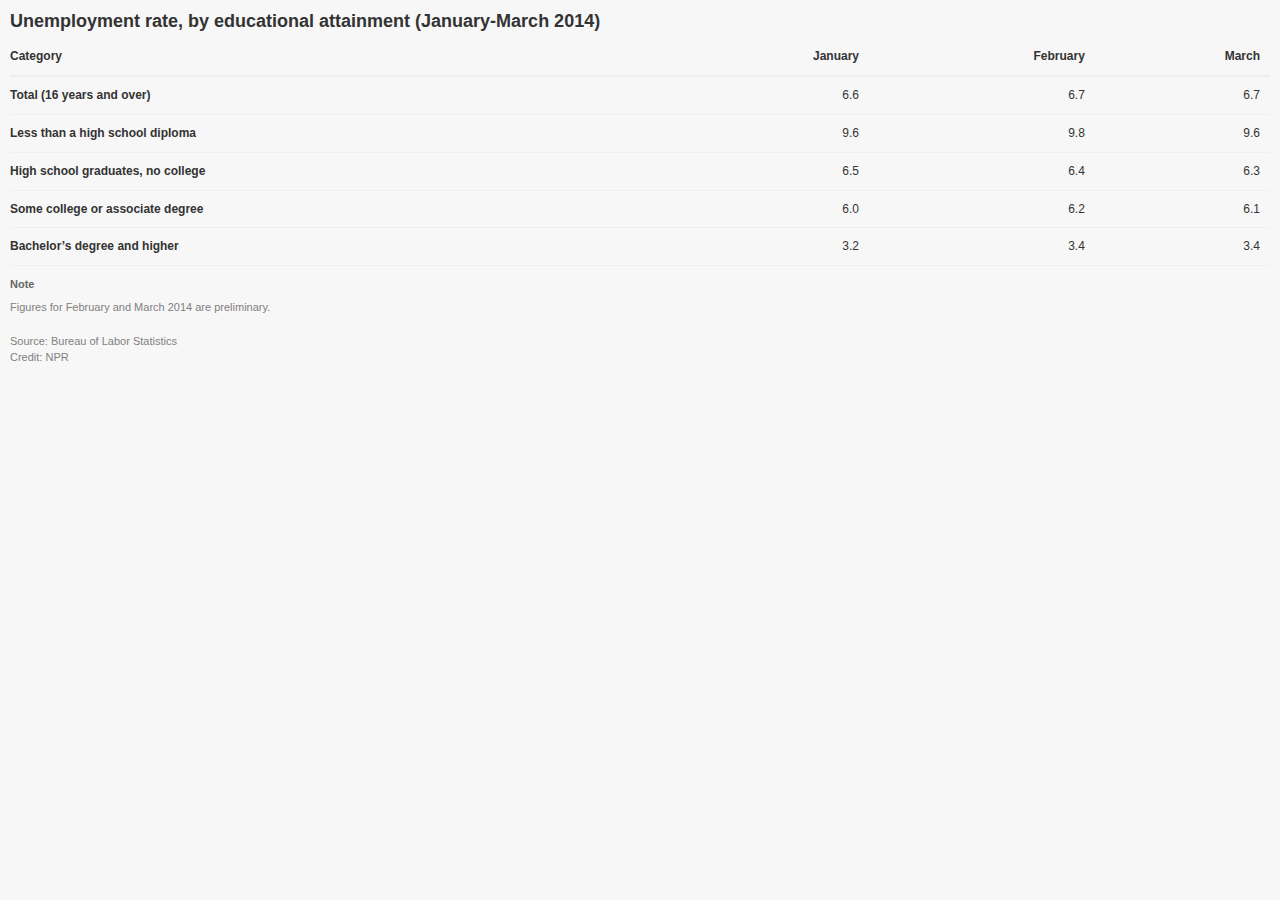
<file: pym/examples/table/child.html>
<!DOCTYPE html>
<html lang="en">

<head>
    <title>Responsive iFrame Test With Table</title>

    <meta name="description" content="">
    <meta http-equiv="X-UA-Compatible" content="IE=edge" />
    <meta name="viewport" content="width=device-width, initial-scale=1, minimum-scale=1, maximum-scale=1, user-scalable=no" />
    <meta http-equiv="content-type" content="text/html; charset=utf-8" />
    <link rel="shortcut icon" href="http://media.npr.org/favicon.ico" />

    <style type="text/css">
        /* base styles */
        html { -webkit-text-size-adjust: none; /* prevent font scaling in landscape */ }

        body {
            margin: 0;
            padding: 10px;
            background-color: #F7F7F7;
            font: 12px/1.4 Arial, Helvetica, sans-serif;
            color: #333;
        }

        h1 {
            margin: 0 0 15px 0;
            font-size: 18px;
            line-height: 1.3;
        }

        a, a:link, a:visited {
            color: #4774CC;
            text-decoration: none;
        }
        a:hover, a:active { opacity: 0.7; }

        .footnotes { margin-bottom: 20px; }
        .footnotes h4 {
            margin: 2px 0 7px 0;
            color: #666;
            font-size: 11px;
        }
        .footnotes p,
        .footer p {
            margin: 2px 0 0 0;
            font-size: 11px;
            line-height: 1.3;
            color: #808080;
        }

        table {
            border-collapse: collapse;
            padding: 0;
            margin: 0 0 11px 0;
            width: 100%;
        }

        table th {
            text-align: left;
            border-bottom: 2px solid #eee;
            vertical-align: bottom;
            padding: 0 10px 10px 10px;
            text-align: right;
        }

        table td {
            border-bottom: 1px solid #eee;
            vertical-align: top;
            padding: 10px;
            text-align: right;
        }

        table th:nth-child(1),
        table td:nth-child(1) {
            text-align: left;
            padding-left: 0;
            font-weight: bold;
        }

        /* responsive table */
        @media screen and (max-width: 480px) {
            table,
            tbody {
                display: block;
                width: 100%:
            }

            thead { display: none; }

            table tr,
            table th,
            table td {
                display: block;
                padding: 0;
                text-align: left;
                white-space: normal;
            }

            table tr {
                border-bottom: 1px solid #eee;
                padding-bottom: 11px;
                margin-bottom: 11px;
            }

            table th[data-title]:before,
            table td[data-title]:before {
                content: attr(data-title) ":\00A0";
                font-weight: bold;
            }

            table td {
                border: none;
                margin-bottom: 6px;
                color: #444;
            }
            table td:empty { display: none; }
            table td:first-child {
                font-size: 14px;
                font-weight: bold;
                margin-bottom: 6px;
                color: #333;
            }
            table td:first-child:before { content: ''; }
        }
    </style>

</head>
<body>
    <h1>Unemployment rate, by educational attainment (January-March 2014)</h1>

    <table>
        <thead>
            <tr>
                <th>Category</th>
                <th>January</th>
                <th>February</th>
                <th>March</th>
            </tr>
        </thead>
        <tr>
            <td data-title="Category">Total (16 years and over)</td>
            <td data-title="January">6.6</td>
            <td data-title="February">6.7</td>
            <td data-title="March">6.7</td>
        </tr>
        <tr>
            <td data-title="Category">Less than a high school diploma</td>
            <td data-title="January">9.6</td>
            <td data-title="February">9.8</td>
            <td data-title="March">9.6</td>
        </tr>
        <tr>
            <td data-title="Category">High school graduates, no college</td>
            <td data-title="January">6.5</td>
            <td data-title="February">6.4</td>
            <td data-title="March">6.3</td>
        </tr>
        <tr>
            <td data-title="Category">Some college or associate degree</td>
            <td data-title="January">6.0</td>
            <td data-title="February">6.2</td>
            <td data-title="March">6.1</td>
        </tr>
        <tr>
            <td data-title="Category">Bachelor&rsquo;s degree and higher</td>
            <td data-title="January">3.2</td>
            <td data-title="February">3.4</td>
            <td data-title="March">3.4</td>
        </tr>
    </table>

    <div class="footnotes">
        <h4>Note</h4>
        <p>Figures for February and March 2014 are preliminary.</p>
    </div>

    <div class="footer">
        <p>Source: Bureau of Labor Statistics</p>
        <p>Credit: NPR</p>
    </div>

    <script src="../../src/pym.js" type="text/javascript"></script>
    <script>var pymChild = new pym.Child();</script>
</body>
</html>
</file>
